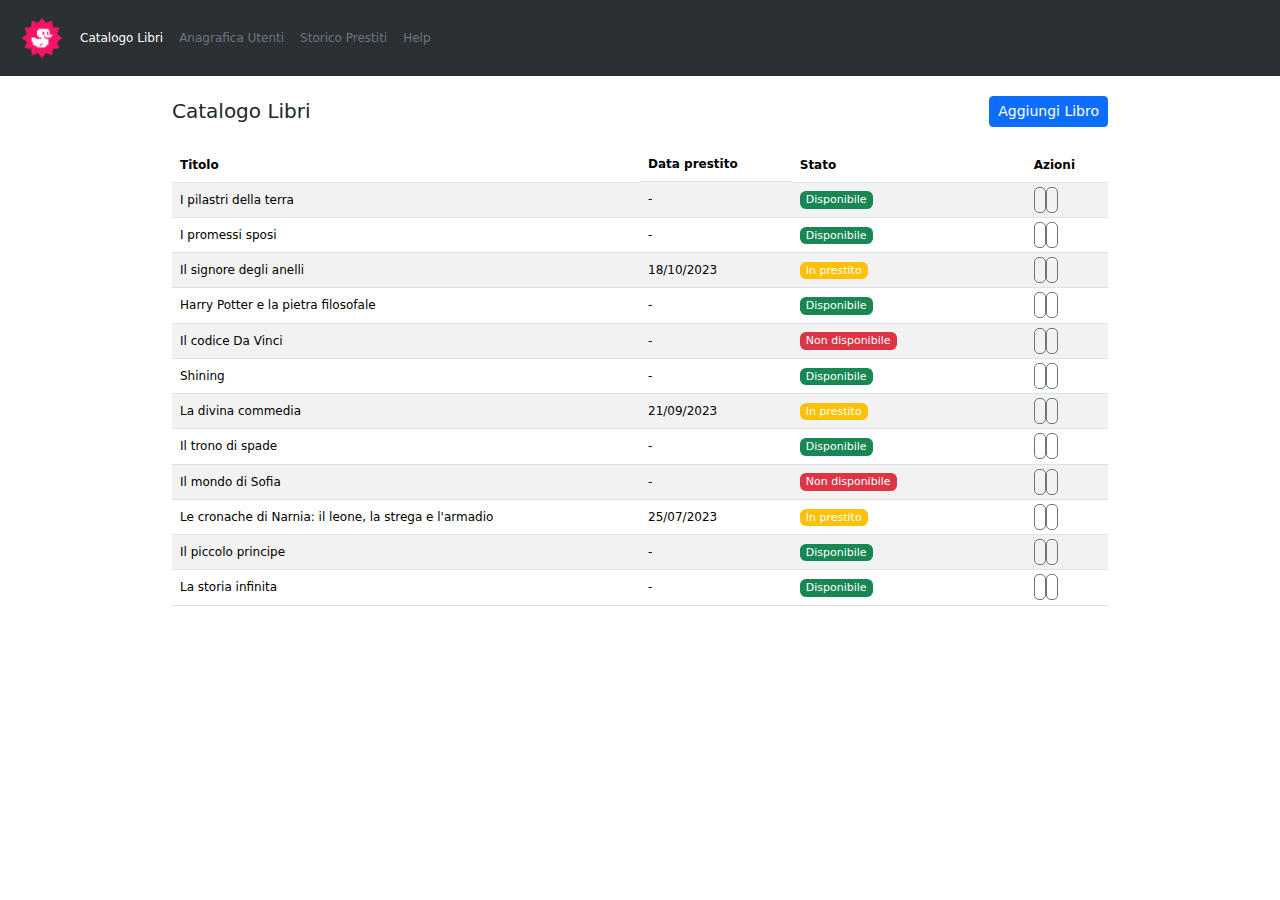
<file: index.html>
<!DOCTYPE html>
<html lang="en">
<head>
    <meta charset="UTF-8">
    <meta name="viewport" content="width=device-width, initial-scale=1.0">
    <title>Bootstrap Dashboard</title>
    <link rel="stylesheet" href="css/style.css">
    <link href="https://cdn.jsdelivr.net/npm/bootstrap@5.3.3/dist/css/bootstrap.min.css" rel="stylesheet" integrity="sha384-QWTKZyjpPEjISv5WaRU9OFeRpok6YctnYmDr5pNlyT2bRjXh0JMhjY6hW+ALEwIH" crossorigin="anonymous">
    <link rel="preconnect" href="https://fonts.googleapis.com">
    <link rel="preconnect" href="https://fonts.gstatic.com" crossorigin>
    <link href="https://fonts.googleapis.com/css2?family=Roboto:ital,wght@0,100;0,300;0,400;0,500;0,700;0,900;1,100;1,300;1,400;1,500;1,700;1,900&display=swap" rel="stylesheet">
    <link rel="stylesheet" href="https://cdnjs.cloudflare.com/ajax/libs/font-awesome/6.5.2/css/all.min.css" integrity="sha512-SnH5WK+bZxgPHs44uWIX+LLJAJ9/2PkPKZ5QiAj6Ta86w+fsb2TkcmfRyVX3pBnMFcV7oQPJkl9QevSCWr3W6A==" crossorigin="anonymous" referrerpolicy="no-referrer" />
</head>

<body>
    <header>
        <nav class="navbar navbar-expand-lg bg-body-tertiary" data-bs-theme="dark">
            <div class="container-fluid">
                <img src="img/duck.png" alt="logo image">
                <button class="navbar-toggler" type="button" data-bs-toggle="collapse"
                    data-bs-target="#navbarNavAltMarkup" aria-controls="navbarNavAltMarkup" aria-expanded="false"
                    aria-label="Toggle navigation">
                    <span class="navbar-toggler-icon"></span>
                </button>
                <div class="collapse navbar-collapse" id="navbarNavAltMarkup">
                    <div class="navbar-nav">
                        <a class="nav-link active text-white" aria-current="page" href="#">catalogo libri</a>
                        <a class="nav-link text-secondary" href="#">anagrafica utenti</a>
                        <a class="nav-link text-secondary" href="#">storico prestiti</a>
                        <a class="nav-link text-secondary" href="#">help</a>
                    </div>
                </div>
            </div>
        </nav>
    </header>

    <div class="rd container-fluid">
        <div class="rd" id="first">
            <span>catalogo libri</span>
            <form target="_blank" action= "index_newbook.html" method="get">
             <button class="btn btn-primary btn-sm">Aggiungi Libro</button>
            </form>
        </div>
        <div class="rd">

            <!--tabella-->
            <table class="table table-striped">
                <thead>
                    <th class="col-6">Titolo</th>
                    <th class="d-sm-none d-md-block">Data prestito</th>
                    <th class="col-lg-3 col-md-2">Stato</th>
                    <th>Azioni</th>
                </thead>
                <tbody>
                    <!--prima riga-->
                    <tr>
                        <td>I pilastri della terra</td>
                        <td class="d-sm-none d-md-table-cell">-</td>
                        <td><button class="stato btn btn-primary btn-sm btn-success">Disponibile</button></td>
                        <td>
                            <i class="fa-solid fa-pen"></i>
                            <i class="fa-solid fa-trash"></i>
                        </td>
                    </tr>

                    <!--seconda riga-->
                    <tr>
                        <td>I promessi sposi</td>
                        <td class="d-sm-none d-md-table-cell">-</td>
                        <td><button class="stato btn btn-primary btn-sm btn-success">Disponibile</button></td>
                        <td>
                            <i class="fa-solid fa-pen"></i>
                            <i class="fa-solid fa-trash"></i>
                        </td>
                    </tr>

                    <!--terza riga-->
                    <tr>
                        <td>Il signore degli anelli</td>
                        <td class="d-sm-none d-md-table-cell">18/10/2023</td>
                        <td><button class="stato btn btn-primary btn-sm btn-warning">In prestito</button></td>
                        <td>
                            <i class="fa-solid fa-pen"></i>
                            <i class="fa-solid fa-trash"></i>
                        </td>
                    </tr>

                    <!--quarta riga-->
                    <tr>
                        <td>Harry Potter e la pietra filosofale</td>
                        <td class="d-sm-none d-md-table-cell">-</td>
                        <td><button class="stato btn btn-primary btn-sm btn-success">Disponibile</button></td>
                        <td>
                            <i class="fa-solid fa-pen"></i>
                            <i class="fa-solid fa-trash"></i>
                        </td>
                    </tr>

                    <!--quinta riga-->
                    <tr>
                        <td>Il codice Da Vinci</td>
                        <td class="d-sm-none d-md-table-cell">-</td>
                        <td><button class="stato btn btn-primary btn-sm btn-danger">Non disponibile</button></td>
                        <td>
                            <i class="fa-solid fa-pen"></i>
                            <i class="fa-solid fa-trash"></i>
                        </td>
                    </tr>

                    <!--sesta riga-->
                    <tr>
                        <td>Shining</td>
                        <td class="d-sm-none d-md-table-cell">-</td>
                        <td><button class="stato btn btn-primary btn-sm btn-success">Disponibile</button></td>
                        <td>
                            <i class="fa-solid fa-pen"></i>
                            <i class="fa-solid fa-trash"></i>
                        </td>
                    </tr>

                    <!--settima riga-->
                    <tr>
                        <td>La divina commedia</td>
                        <td class="d-sm-none d-md-table-cell">21/09/2023</td>
                        <td><button class="stato btn btn-primary btn-sm btn-warning">In prestito</button></td>
                        <td>
                            <i class="fa-solid fa-pen"></i>
                            <i class="fa-solid fa-trash"></i>
                        </td>
                    </tr>

                    <!--ottava riga-->
                    <tr>
                        <td>Il trono di spade</td>
                        <td class="d-sm-none d-md-table-cell">-</td>
                        <td><button class="stato btn btn-primary btn-sm btn-success">Disponibile</button></td>
                        <td>
                            <i class="fa-solid fa-pen"></i>
                            <i class="fa-solid fa-trash"></i>
                        </td>
                    </tr>

                    <!--nona riga-->
                    <tr>
                        <td>Il mondo di Sofia</td>
                        <td class="d-sm-none d-md-table-cell">-</td>
                        <td><button class="stato btn btn-primary btn-sm btn-danger">Non disponibile</button></td>
                        <td>
                            <i class="fa-solid fa-pen"></i>
                            <i class="fa-solid fa-trash"></i>
                        </td>
                    </tr>

                    <!--decima riga-->
                    <tr>
                        <td>Le cronache di Narnia: il leone, la strega e l'armadio</td>
                        <td class="d-sm-none d-md-table-cell">25/07/2023</td>
                        <td><button class="stato btn btn-primary btn-sm btn-warning">In prestito</button></td>
                        <td>
                            <i class="fa-solid fa-pen"></i>
                            <i class="fa-solid fa-trash"></i>
                        </td>
                    </tr>

                    <!--undicesima riga-->
                    <tr>
                        <td>Il piccolo principe</td>
                        <td class="d-sm-none d-md-table-cell">-</td>
                        <td><button class="stato btn btn-primary btn-sm btn-success">Disponibile</button></td>
                        <td>
                            <i class="fa-solid fa-pen"></i>
                            <i class="fa-solid fa-trash"></i>
                        </td>
                    </tr>

                    <!--dodicesima riga-->
                    <tr>
                        <td>La storia infinita</td>
                        <td class="d-sm-none d-md-table-cell">-</td>
                        <td><button class="stato btn btn-primary btn-sm btn-success">Disponibile</button></td>
                        <td>
                            <i class="fa-solid fa-pen"></i>
                            <i class="fa-solid fa-trash"></i>
                        </td>
                    </tr>
                </tbody>
            </table>
        </div>
    </div>

    <script src="https://cdn.jsdelivr.net/npm/bootstrap@5.3.3/dist/js/bootstrap.bundle.min.js"
        integrity="sha384-YvpcrYf0tY3lHB60NNkmXc5s9fDVZLESaAA55NDzOxhy9GkcIdslK1eN7N6jIeHz"
        crossorigin="anonymous"></script>
</body>
</html>
</file>
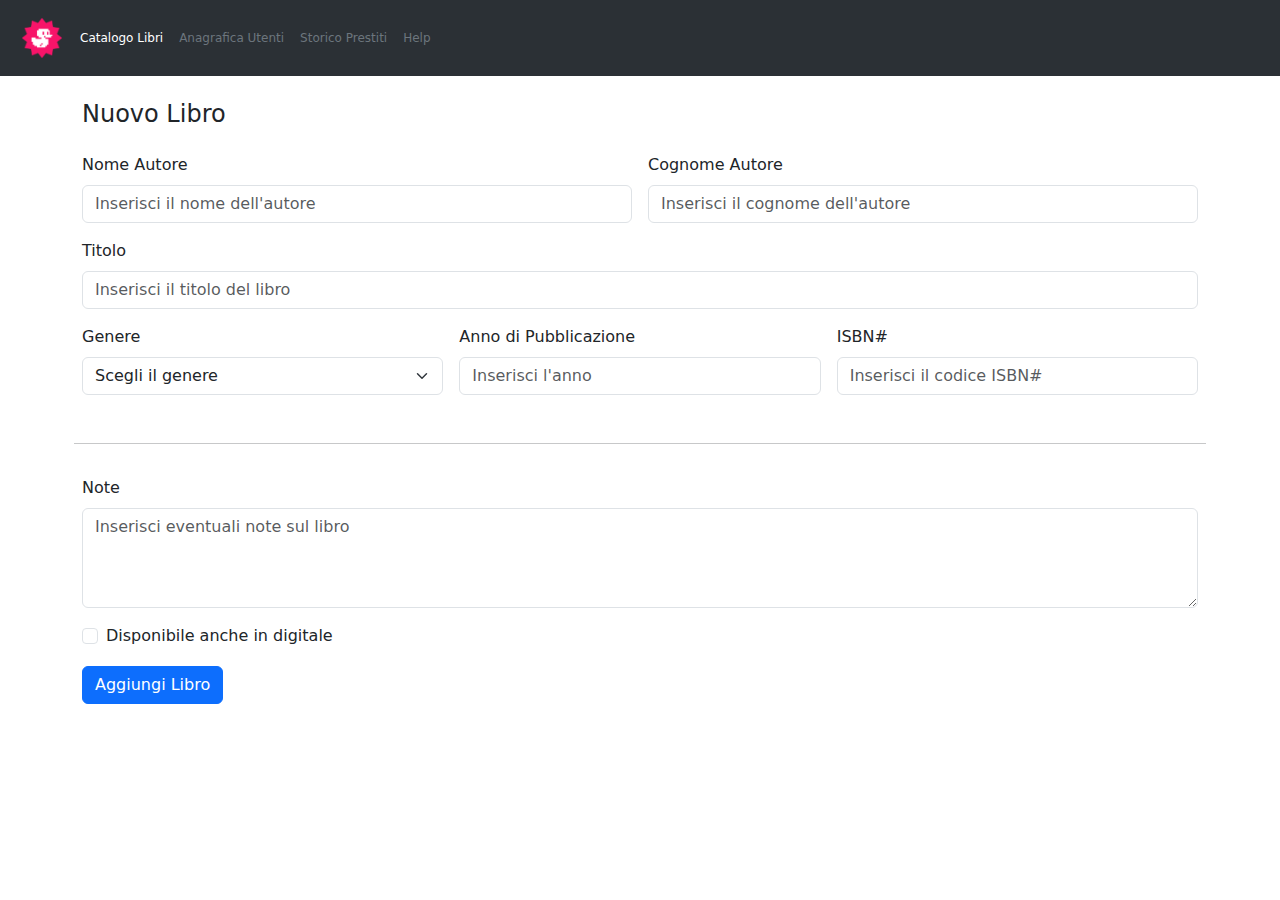
<file: index_newbook.html>
<!DOCTYPE html>
<html lang="en">
 <head>
     <meta charset="UTF-8">
     <meta name="viewport" content="width=device-width, initial-scale=1.0">
     <link rel="stylesheet" href="css2/style_newbook.css">
     <link href="https://cdn.jsdelivr.net/npm/bootstrap@5.3.3/dist/css/bootstrap.min.css" rel="stylesheet" integrity="sha384-QWTKZyjpPEjISv5WaRU9OFeRpok6YctnYmDr5pNlyT2bRjXh0JMhjY6hW+ALEwIH" crossorigin="anonymous">
     <title>Dashboards New Book</title>
 </head>

 <body>
     <header class="mb-4">
         <nav class="navbar navbar-expand-lg bg-body-tertiary" data-bs-theme="dark">
             <div class="container-fluid">
                 <img src="img/duck.png" alt="logo image">
                 <button class="navbar-toggler" type="button" data-bs-toggle="collapse" data-bs-target="#navbarNavAltMarkup" aria-controls="navbarNavAltMarkup" aria-expanded="false" aria-label="Toggle navigation">
                     <span class="navbar-toggler-icon"></span>
                 </button>
                 <div class="collapse navbar-collapse" id="navbarNavAltMarkup">
                     <div class="navbar-nav">
                         <a class="nav-link active text-white" aria-current="page" href="#">catalogo libri</a>
                         <a class="nav-link text-secondary" href="#">anagrafica utenti</a>
                         <a class="nav-link text-secondary" href="#">storico prestiti</a>
                         <a class="nav-link text-secondary" href="#">help</a>
                     </div>
                 </div>
             </div>
         </nav>
     </header>

     <main class="container mx-6">
         <div>
             <h4 class="mb-4">Nuovo Libro</h4>
         </div>
         <div></div>

         <!--inserisci dati-->
         <form class="row g-3">
             <div class="col-md-6">
                 <label for="inputEmail4" class="form-label">Nome Autore</label>
                 <input type="text" class="form-control" id="inputnome" placeholder="Inserisci il nome dell'autore">
             </div>
             <div class="col-md-6">
                 <label for="inputPassword4" class="form-label">Cognome Autore</label>
                 <input type="text" class="form-control" id="inputcognome" placeholder="Inserisci il cognome dell'autore">
             </div>
             <div class="col-12">
                 <label for="inputAddress" class="form-label">Titolo</label>
                 <input type="text" class="form-control" id="inputtitolo" placeholder="Inserisci il titolo del libro ">
             </div>
             <div class="col-md-4 col-sm-12">
                 <label for="inputState" class="form-label">Genere</label>
                 <select id="inputState" class="form-select">
                     <option selected="">Scegli il genere</option>
                     <option>Avventura</option>
                     <option>Fantascienza</option>
                     <option>Giallo</option>
                     <option>Horror</option>
                     <option>Romanzo Rosa</option>
                     <option>Romanzo Storico</option>
                     <option>Thriller</option>
                 </select>
             </div>
             <div class="col-md-4 col-sm-12">
                 <label for="inputAddress2" class="form-label">Anno di Pubblicazione</label>
                 <input type="text" class="form-control" id="inputAddress2" placeholder="Inserisci l'anno">
             </div>
             <div class="col-md-4 col-sm-12">
                 <label for="inputCity" class="form-label">ISBN#</label>
                 <input type="text" class="form-control" id="inputCity" placeholder="Inserisci il codice ISBN#">
             </div>
             <hr class="mt-5">
             <div class="col-12">
                 <label for="inputtextarea" class="form-label">Note</label>
                 <div class="col-12">
                     <textarea class="form-control" id="floatingTextarea2" placeholder="Inserisci eventuali note sul libro" style="height: 100px"></textarea>
                 </div>
             </div>
             <div class="col-12">
                 <div class="form-check">
                     <input class="form-check-input" type="checkbox" id="gridCheck">
                     <label class="form-check-label" for="gridCheck">
                         Disponibile anche in digitale
                     </label>
                 </div>
             </div>
             <div class="col-12">
                 <button type="submit" class="btn btn-primary">Aggiungi Libro</button>
             </div>
         </form>
     </main>
     <script src="https://cdn.jsdelivr.net/npm/bootstrap@5.3.3/dist/js/bootstrap.bundle.min.js" integrity="sha384-YvpcrYf0tY3lHB60NNkmXc5s9fDVZLESaAA55NDzOxhy9GkcIdslK1eN7N6jIeHz" crossorigin="anonymous"></script>
 </body>
</html>
</file>
<file: css/style.css>
img{
    width: 60px;
    height: 60px;
    padding: 10px;
}

nav{
    font-size: 12px;
    text-transform: capitalize;
}

table{
    font-size: 12px;
}

#first{
    display: flex;
    justify-content: space-between;
}

.rd{
    padding: 10px;
    margin: 0 150px;
}

span{
    text-transform: capitalize;
    font-size: 20px;
}

.stato.btn-primary{
    font-size: 11px;
    padding: 0 5px;
    border-bottom: 0;
    border-radius: 6px;
    color: white;
}

i{
    border: 1px solid #6c757d;
    padding: 5px;
    border-radius: 5px;
    color: #6c757d;
}
</file>
<file: css2/style_newbook.css>
img {
    width: 60px;
    height: 60px;
    padding: 10px;
}

nav {
    font-size: 12px;
    text-transform: capitalize;
}
</file>
